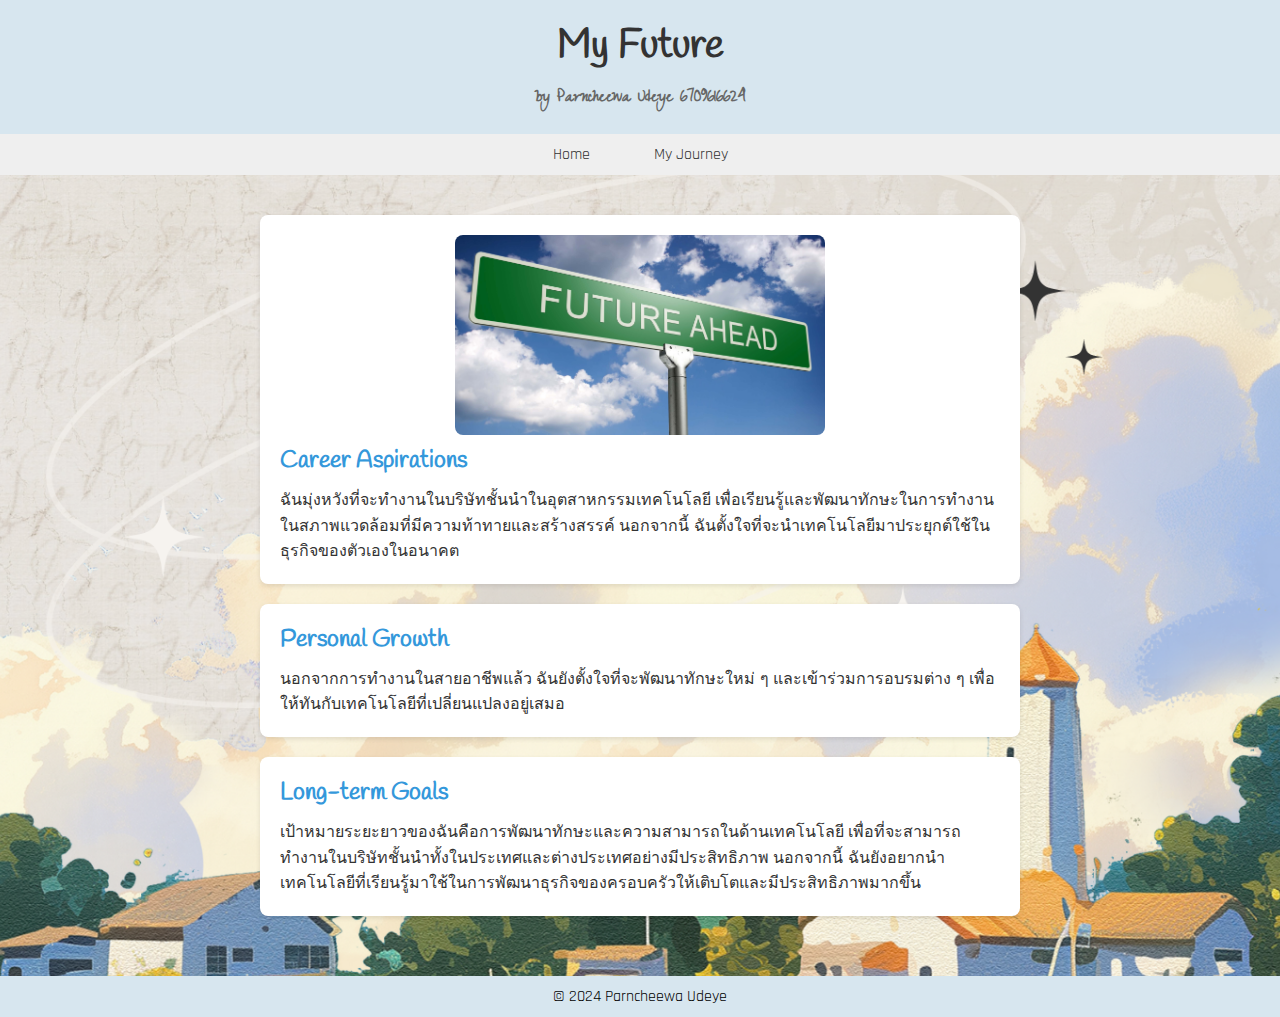
<file: myfuture.html>
<!DOCTYPE html>
<html lang="en">
<head>
    <meta charset="UTF-8">
    <meta name="viewport" content="width=device-width, initial-scale=1.0">
    <title>My Future</title>
    <link rel="stylesheet" href="mystyle-future.css">
    <link rel="preconnect" href="https://fonts.googleapis.com">
    <link rel="preconnect" href="https://fonts.gstatic.com" crossorigin>
    <link href="https://fonts.googleapis.com/css2?family=Handlee&display=swap" rel="stylesheet">
</head>
<body>
    <header>
        <h1>My Future</h1>
        <h3>by Parncheewa Udeye 6709616624</h3>
    </header>

    <nav>
        <a href="index.html">Home</a>
        <a href="myjourney.html">My Journey</a>
    </nav>

    <main>
        <section>
                <div class="image-container">
                    <img src="resources/future.jpg" alt="future ahead" class="future-image">
                </div>
            <h2>Career Aspirations</h2>
                <p>
                ฉันมุ่งหวังที่จะทำงานในบริษัทชั้นนำในอุตสาหกรรมเทคโนโลยี เพื่อเรียนรู้และพัฒนาทักษะในการทำงานในสภาพแวดล้อมที่มีความท้าทายและสร้างสรรค์ นอกจากนี้ ฉันตั้งใจที่จะนำเทคโนโลยีมาประยุกต์ใช้ในธุรกิจของตัวเองในอนาคต
                </p>
        </section>

        <section>
            <h2>Personal Growth</h2>
            <p>
                นอกจากการทำงานในสายอาชีพแล้ว ฉันยังตั้งใจที่จะพัฒนาทักษะใหม่ ๆ และเข้าร่วมการอบรมต่าง ๆ เพื่อให้ทันกับเทคโนโลยีที่เปลี่ยนแปลงอยู่เสมอ
            </p>
        </section>

        <section>
            <h2>Long-term Goals</h2>
            <p>
                เป้าหมายระยะยาวของฉันคือการพัฒนาทักษะและความสามารถในด้านเทคโนโลยี เพื่อที่จะสามารถทำงานในบริษัทชั้นนำทั้งในประเทศและต่างประเทศอย่างมีประสิทธิภาพ นอกจากนี้ ฉันยังอยากนำเทคโนโลยีที่เรียนรู้มาใช้ในการพัฒนาธุรกิจของครอบครัวให้เติบโตและมีประสิทธิภาพมากขึ้น
            </p>
        </section>
    </main>

    <footer>
        <p>&copy; 2024 Parncheewa Udeye</p>
    </footer>
</body>
</html>
</file>
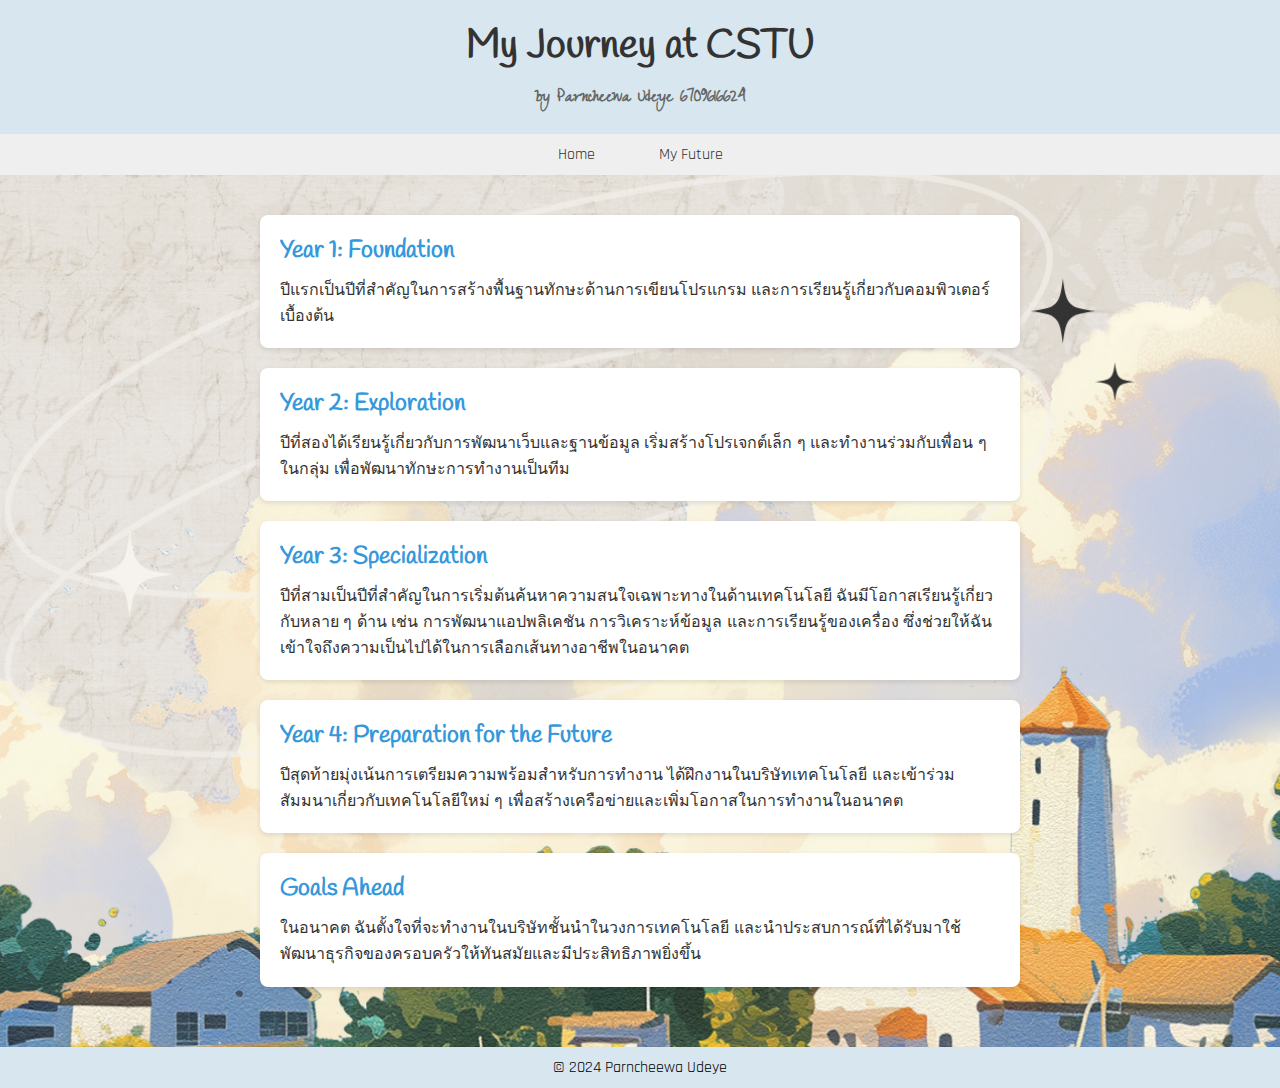
<file: myjourney.html>
<!DOCTYPE html>
<html lang="en">
<head>
    <meta charset="UTF-8">
    <meta name="viewport" content="width=device-width, initial-scale=1.0">
    <title>My Journey at CSTU</title>
    <link rel="stylesheet" href="mystyle-journey.css">
    <link rel="preconnect" href="https://fonts.googleapis.com">
    <link rel="preconnect" href="https://fonts.gstatic.com" crossorigin>
    <link href="https://fonts.googleapis.com/css2?family=Handlee&display=swap" rel="stylesheet">
</head>
<body>
    <header>
        <h1>My Journey at CSTU</h1>
        <h3>by Parncheewa Udeye 6709616624</h3>
    </header>

    <nav>
        <a href="index.html">Home</a>
        <a href="myfuture.html">My Future</a>
    </nav>

    <main>
        <section>
            <h2>Year 1: Foundation</h2>
            <p>
                ปีแรกเป็นปีที่สำคัญในการสร้างพื้นฐานทักษะด้านการเขียนโปรแกรม และการเรียนรู้เกี่ยวกับคอมพิวเตอร์เบื้องต้น
            </p>
        </section>

        <section>
            <h2>Year 2: Exploration</h2>
            <p>
                ปีที่สองได้เรียนรู้เกี่ยวกับการพัฒนาเว็บและฐานข้อมูล เริ่มสร้างโปรเจกต์เล็ก ๆ และทำงานร่วมกับเพื่อน ๆ ในกลุ่ม เพื่อพัฒนาทักษะการทำงานเป็นทีม
            </p>
        </section>

        <section>
            <h2>Year 3: Specialization</h2>
            <p>
                ปีที่สามเป็นปีที่สำคัญในการเริ่มต้นค้นหาความสนใจเฉพาะทางในด้านเทคโนโลยี ฉันมีโอกาสเรียนรู้เกี่ยวกับหลาย ๆ ด้าน เช่น การพัฒนาแอปพลิเคชัน การวิเคราะห์ข้อมูล และการเรียนรู้ของเครื่อง ซึ่งช่วยให้ฉันเข้าใจถึงความเป็นไปได้ในการเลือกเส้นทางอาชีพในอนาคต
            </p>
        </section>

        <section>
            <h2>Year 4: Preparation for the Future</h2>
            <p>
                ปีสุดท้ายมุ่งเน้นการเตรียมความพร้อมสำหรับการทำงาน ได้ฝึกงานในบริษัทเทคโนโลยี และเข้าร่วมสัมมนาเกี่ยวกับเทคโนโลยีใหม่ ๆ เพื่อสร้างเครือข่ายและเพิ่มโอกาสในการทำงานในอนาคต
            </p>
        </section>

        <section>
            <h2>Goals Ahead</h2>
            <p>
                ในอนาคต ฉันตั้งใจที่จะทำงานในบริษัทชั้นนำในวงการเทคโนโลยี และนำประสบการณ์ที่ได้รับมาใช้พัฒนาธุรกิจของครอบครัวให้ทันสมัยและมีประสิทธิภาพยิ่งขึ้น
            </p>
        </section>
    </main>

    <footer>
        <p>&copy; 2024 Parncheewa Udeye</p>
    </footer>
</body>
</html>
</file>
<file: mystyle-future.css>
@import url('https://fonts.googleapis.com/css2?family=Caveat:wght@400..700&family=DM+Serif+Display:ital@0;1&family=Edu+AU+VIC+WA+NT+Dots:wght@400..700&family=Handlee&family=Rajdhani:wght@300;400;500;600;700&family=Zeyada&display=swap');

* {
    box-sizing: border-box;
    margin: 0;
    padding: 0;
}

body {
    font-family: 'Helvetica Neue', Arial, sans-serif;
    background-image: url('resources/bgimg.png');
    background-size: cover;
    background-position: center;
    background-repeat: no-repeat;
    color: #333;
}

header {
    background-color: rgb(215, 230, 239);
    text-align: center;
    padding: 20px;
    box-shadow: 0 2px 5px rgba(0, 0, 0, 0.1);
}

header h1 {
    font-family: 'Handlee', cursive;
    margin-bottom: 10px;
    font-size: 2.5em;
}


header h3 {
    font-family: "Zeyada", cursive;
    font-size: 1.2em;
    color: #666;
}

nav {
    font-family: "Rajdhani", sans-serif;
    text-align: center;
    background: #efefef;
    padding: 10px 0;
}

nav a {
    color: #333;
    text-decoration: none;
    padding: 10px 20px;
    margin: 0 10px;
    transition: background 0.3s;
}

nav a:hover {
    background: #d1d1d1;
}

main {
    padding: 20px;
    max-width: 800px;
    margin: 0 auto;
}

section {
    background-color: #ffffff;
    padding: 20px;
    margin: 20px 0;
    border-radius: 8px;
    box-shadow: 0 2px 5px rgba(0, 0, 0, 0.1);
}

section h2 {
    font-family: 'Handlee', cursive;
    color: #3498db;
    margin-bottom: 10px;
}

section p {
    line-height: 1.6;
}

footer {
    text-align: center;
    background:rgb(215, 230, 239);
    color: black;
    padding: 10px 0;
    margin-top: 20px;
}

.image-container {
    width: 100%; /* ให้กล่องภาพกว้าง 100% */
    height: 200px; /* กำหนดความสูงของกล่อง */
    overflow: hidden; /* ป้องกันไม่ให้รูปภาพเกินขอบ */
    border-radius: 8px;
    margin-bottom: 10px; /* ระยะห่างระหว่างกล่องรูปกับข้อความ */
    display: flex; /* ใช้ Flexbox เพื่อจัดแนว */
    justify-content: center; /* จัดแนวกลาง */
    align-items: center; /* จัดแนวกลางในแนวตั้ง */
}

.future-image {
    width: auto; /* กำหนดความกว้างอัตโนมัติ */
    height: 100%; /* ทำให้สูงเท่ากับกล่อง */
    object-fit: contain; /* ปรับให้รูปภาพอยู่ในกล่องพอดี */
    border-radius: 8px; /* มุมโค้งสำหรับรูปภาพ */
}

footer p {
    font-family: "Rajdhani", sans-serif;
    margin: 0;
}
</file>
<file: mystyle-journey.css>
@import url('https://fonts.googleapis.com/css2?family=Caveat:wght@400..700&family=DM+Serif+Display:ital@0;1&family=Edu+AU+VIC+WA+NT+Dots:wght@400..700&family=Handlee&family=Rajdhani:wght@300;400;500;600;700&family=Zeyada&display=swap');

* {
    box-sizing: border-box;
    margin: 0;
    padding: 0;
}

body {
    font-family: 'Helvetica Neue', Arial, sans-serif;
    background-image: url('resources/bgimg.png');
    background-size: cover;
    background-position: center;
    background-repeat: no-repeat;
    color: #333;
}

header {
    background-color: rgb(215, 230, 239);
    text-align: center;
    padding: 20px;
    box-shadow: 0 2px 5px rgba(0, 0, 0, 0.1);
}

header h1 {
    font-family: 'Handlee', cursive;
    margin-bottom: 10px;
    font-size: 2.5em;
}

header h3 {
    font-family: "Zeyada", cursive;
    font-size: 1.2em;
    color: #666;
}

nav {
    font-family: "Rajdhani", sans-serif;
    text-align: center;
    background: #efefef;
    padding: 10px 0;
}

nav a {
    color: #333;
    text-decoration: none;
    padding: 10px 20px;
    margin: 0 10px;
    transition: background 0.3s;
}

nav a:hover {
    background: #d1d1d1;
}

main {
    padding: 20px;
    max-width: 800px;
    margin: 0 auto;
}

section {
    background-color: #ffffff;
    padding: 20px;
    margin: 20px 0;
    border-radius: 8px;
    box-shadow: 0 2px 5px rgba(0, 0, 0, 0.1);
}

section h2 {
    font-family: 'Handlee', cursive;
    color: #3498db;
    margin-bottom: 10px;
}

section p {
    line-height: 1.6;
}

footer {
    text-align: center;
    background:rgb(215, 230, 239);
    color: black;
    padding: 10px 0;
    margin-top: 20px;
}

footer p {
    font-family: "Rajdhani", sans-serif;
    margin: 0;
}
</file>
